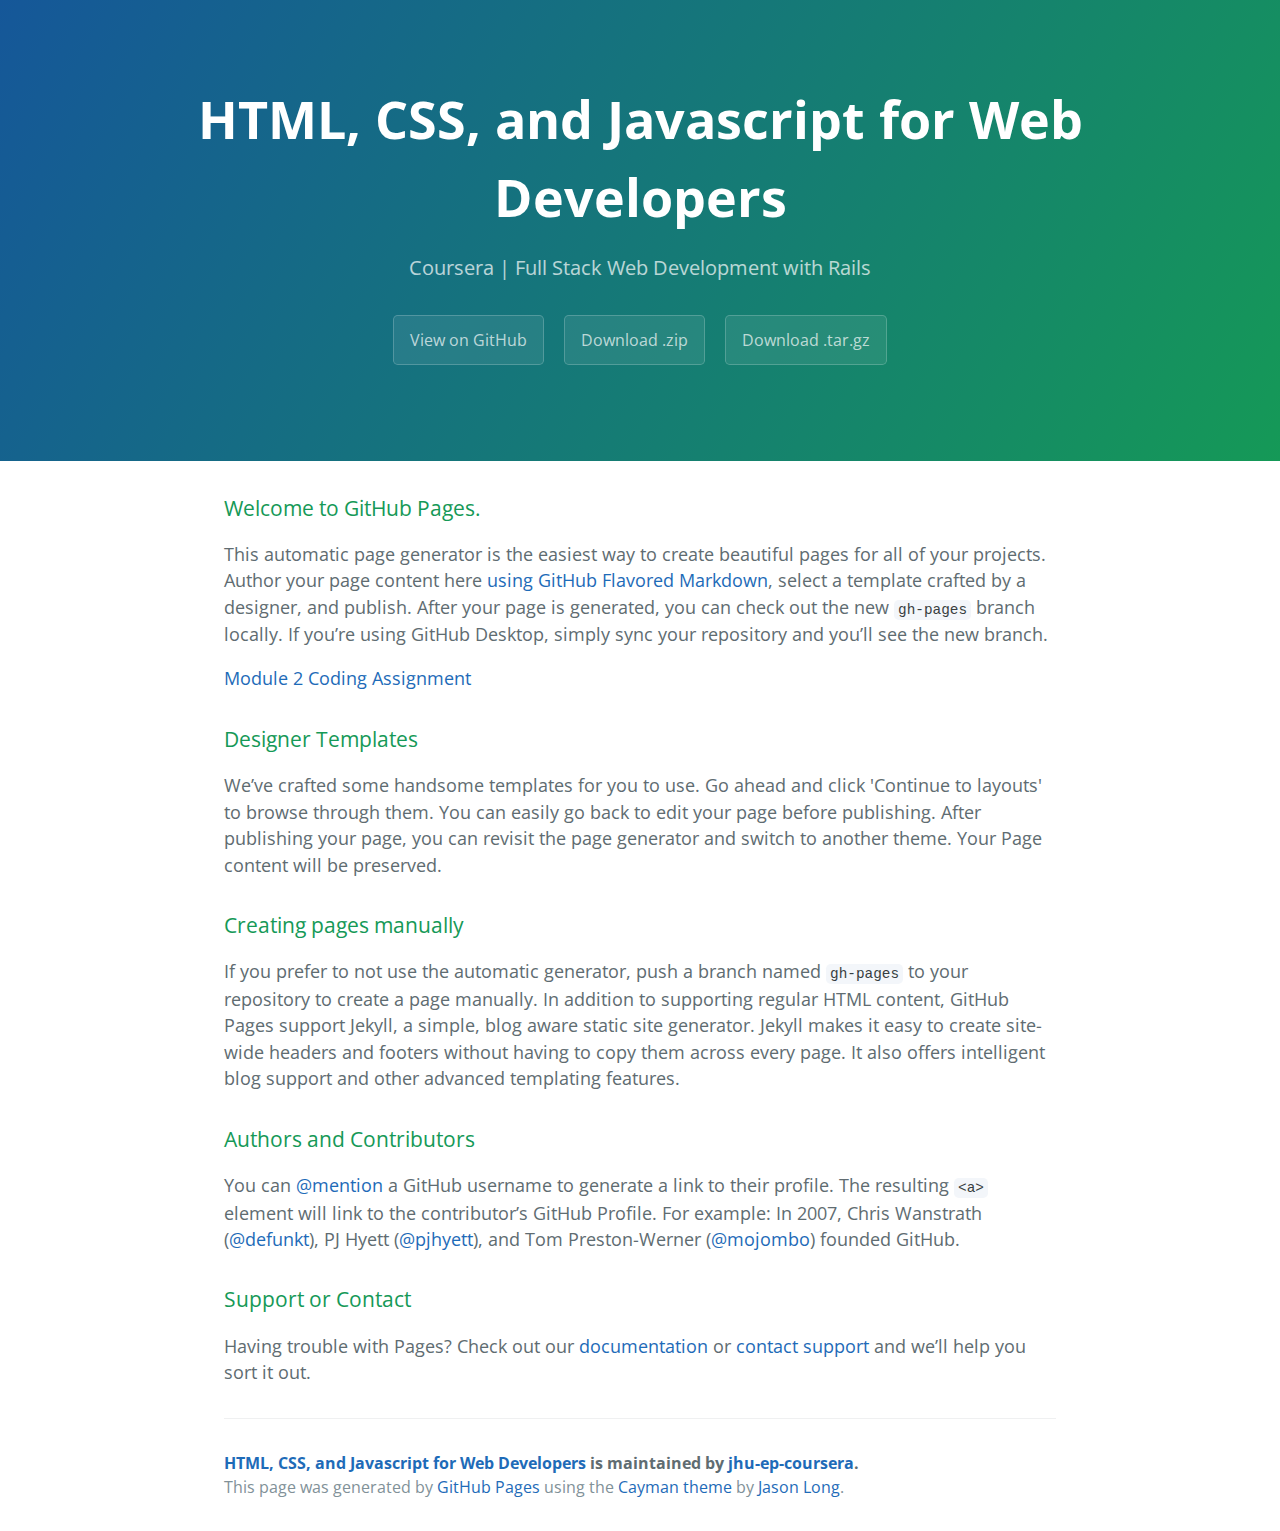
<file: index.html>
<!DOCTYPE html>
<html lang="en-us">
  <head>
    <meta charset="UTF-8">
    <title>HTML, CSS, and Javascript for Web Developers by jhu-ep-coursera</title>
    <meta name="viewport" content="width=device-width, initial-scale=1">
    <link rel="stylesheet" type="text/css" href="stylesheets/normalize.css" media="screen">
    <link href='https://fonts.googleapis.com/css?family=Open+Sans:400,700' rel='stylesheet' type='text/css'>
    <link rel="stylesheet" type="text/css" href="stylesheets/stylesheet.css" media="screen">
    <link rel="stylesheet" type="text/css" href="stylesheets/github-light.css" media="screen">
  </head>
  <body>
    <section class="page-header">
      <h1 class="project-name">HTML, CSS, and Javascript for Web Developers</h1>
      <h2 class="project-tagline">Coursera | Full Stack Web Development with Rails</h2>
      <a href="https://github.com/jhu-ep-coursera/fullstack-course4" class="btn">View on GitHub</a>
      <a href="https://github.com/jhu-ep-coursera/fullstack-course4/zipball/master" class="btn">Download .zip</a>
      <a href="https://github.com/jhu-ep-coursera/fullstack-course4/tarball/master" class="btn">Download .tar.gz</a>
    </section>

    <section class="main-content">
      <h3>
<a id="welcome-to-github-pages" class="anchor" href="#welcome-to-github-pages" aria-hidden="true"><span aria-hidden="true" class="octicon octicon-link"></span></a>Welcome to GitHub Pages.</h3>

<p>This automatic page generator is the easiest way to create beautiful pages for all of your projects. Author your page content here <a href="https://guides.github.com/features/mastering-markdown/">using GitHub Flavored Markdown</a>, select a template crafted by a designer, and publish. After your page is generated, you can check out the new <code>gh-pages</code> branch locally. If you’re using GitHub Desktop, simply sync your repository and you’ll see the new branch.</p>

<p><a href="assignment2">Module 2 Coding Assignment</a></p>

<h3>
<a id="designer-templates" class="anchor" href="#designer-templates" aria-hidden="true"><span aria-hidden="true" class="octicon octicon-link"></span></a>Designer Templates</h3>

<p>We’ve crafted some handsome templates for you to use. Go ahead and click 'Continue to layouts' to browse through them. You can easily go back to edit your page before publishing. After publishing your page, you can revisit the page generator and switch to another theme. Your Page content will be preserved.</p>

<h3>
<a id="creating-pages-manually" class="anchor" href="#creating-pages-manually" aria-hidden="true"><span aria-hidden="true" class="octicon octicon-link"></span></a>Creating pages manually</h3>

<p>If you prefer to not use the automatic generator, push a branch named <code>gh-pages</code> to your repository to create a page manually. In addition to supporting regular HTML content, GitHub Pages support Jekyll, a simple, blog aware static site generator. Jekyll makes it easy to create site-wide headers and footers without having to copy them across every page. It also offers intelligent blog support and other advanced templating features.</p>

<h3>
<a id="authors-and-contributors" class="anchor" href="#authors-and-contributors" aria-hidden="true"><span aria-hidden="true" class="octicon octicon-link"></span></a>Authors and Contributors</h3>

<p>You can <a href="https://help.github.com/articles/basic-writing-and-formatting-syntax/#mentioning-users-and-teams" class="user-mention">@mention</a> a GitHub username to generate a link to their profile. The resulting <code>&lt;a&gt;</code> element will link to the contributor’s GitHub Profile. For example: In 2007, Chris Wanstrath (<a href="https://github.com/defunkt" class="user-mention">@defunkt</a>), PJ Hyett (<a href="https://github.com/pjhyett" class="user-mention">@pjhyett</a>), and Tom Preston-Werner (<a href="https://github.com/mojombo" class="user-mention">@mojombo</a>) founded GitHub.</p>

<h3>
<a id="support-or-contact" class="anchor" href="#support-or-contact" aria-hidden="true"><span aria-hidden="true" class="octicon octicon-link"></span></a>Support or Contact</h3>

<p>Having trouble with Pages? Check out our <a href="https://help.github.com/pages">documentation</a> or <a href="https://github.com/contact">contact support</a> and we’ll help you sort it out.</p>

      <footer class="site-footer">
        <span class="site-footer-owner"><a href="https://github.com/jhu-ep-coursera/fullstack-course4">HTML, CSS, and Javascript for Web Developers</a> is maintained by <a href="https://github.com/jhu-ep-coursera">jhu-ep-coursera</a>.</span>

        <span class="site-footer-credits">This page was generated by <a href="https://pages.github.com">GitHub Pages</a> using the <a href="https://github.com/jasonlong/cayman-theme">Cayman theme</a> by <a href="https://twitter.com/jasonlong">Jason Long</a>.</span>
      </footer>

    </section>

  
  </body>
</html>
</file>
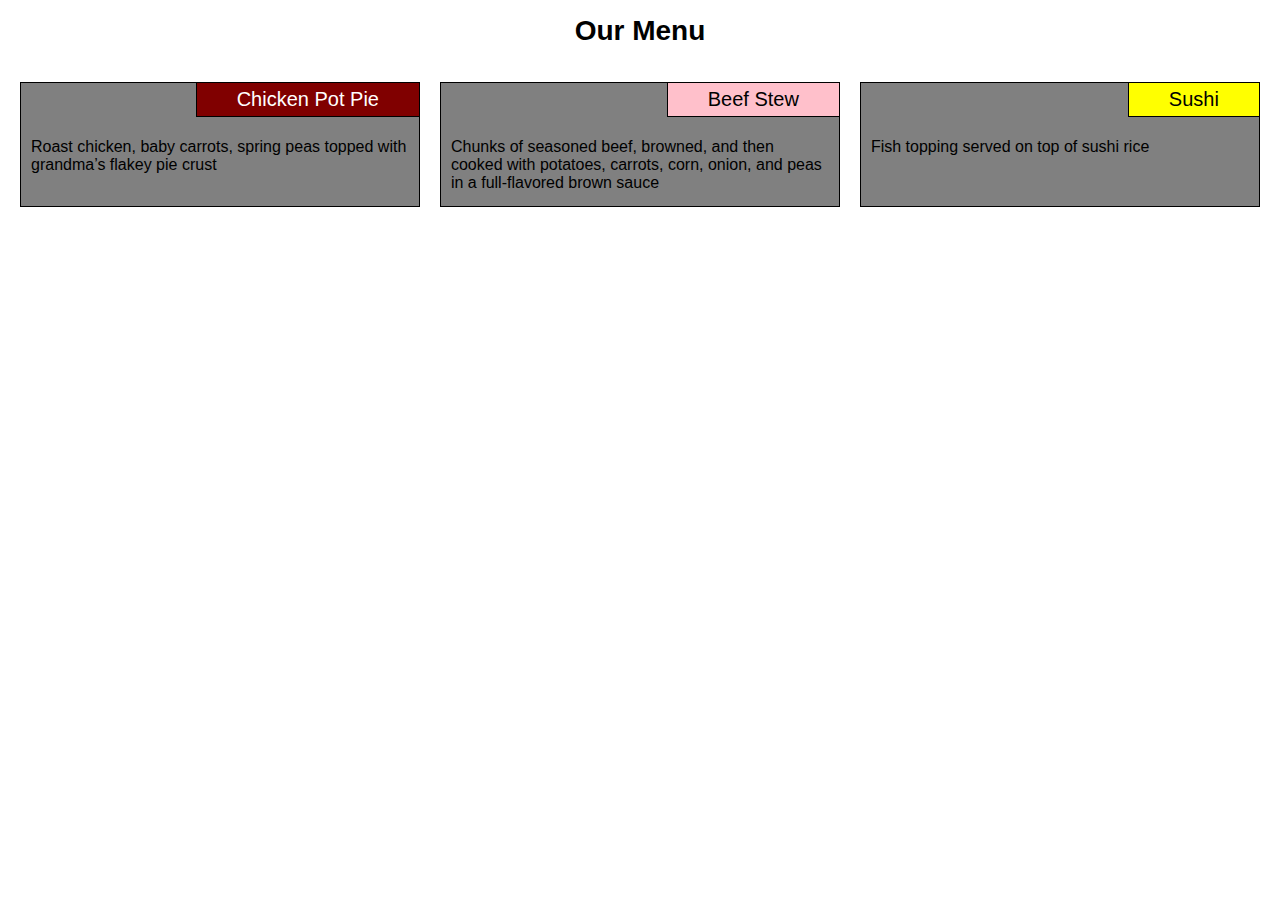
<file: Module_2/index.html>
<!DOCTYPE html>
<html>
<head>
	<meta charset="utf-8">
	<meta name="viewport" content="width=device-width, initial-scale=1">
	<link rel="stylesheet" href="css/style.css">
	<title>Assignment Solution Module 2</title>	
</head>
<body>
<h1> Our Menu </h1>
<div class="row">
<div class="section col-lg-4 col-md-6 col-sm-12">
	<div class="inner-section">
	<div class="title item1"> Chicken Pot Pie </div>
	<p>Roast chicken, baby carrots, spring peas topped with grandma’s flakey pie crust</p>
</div>
</div>
<div class="section col-lg-4 col-md-6 col-sm-12">
	<div class="inner-section">
	<div class="title item2"> Beef Stew </div>
	<p>Chunks of seasoned beef, browned, and then cooked with potatoes, carrots, corn, onion, and peas in a full-flavored brown sauce</p>
</div>
</div>
<div class="section col-lg-4 col-md-12 col-sm-12"> 
	<div class="inner-section">
	<div class="title item3"> Sushi </div>
	<p>Fish topping served on top of sushi rice</p>
</div>
</div>
</div>
</body>
</html>
</file>
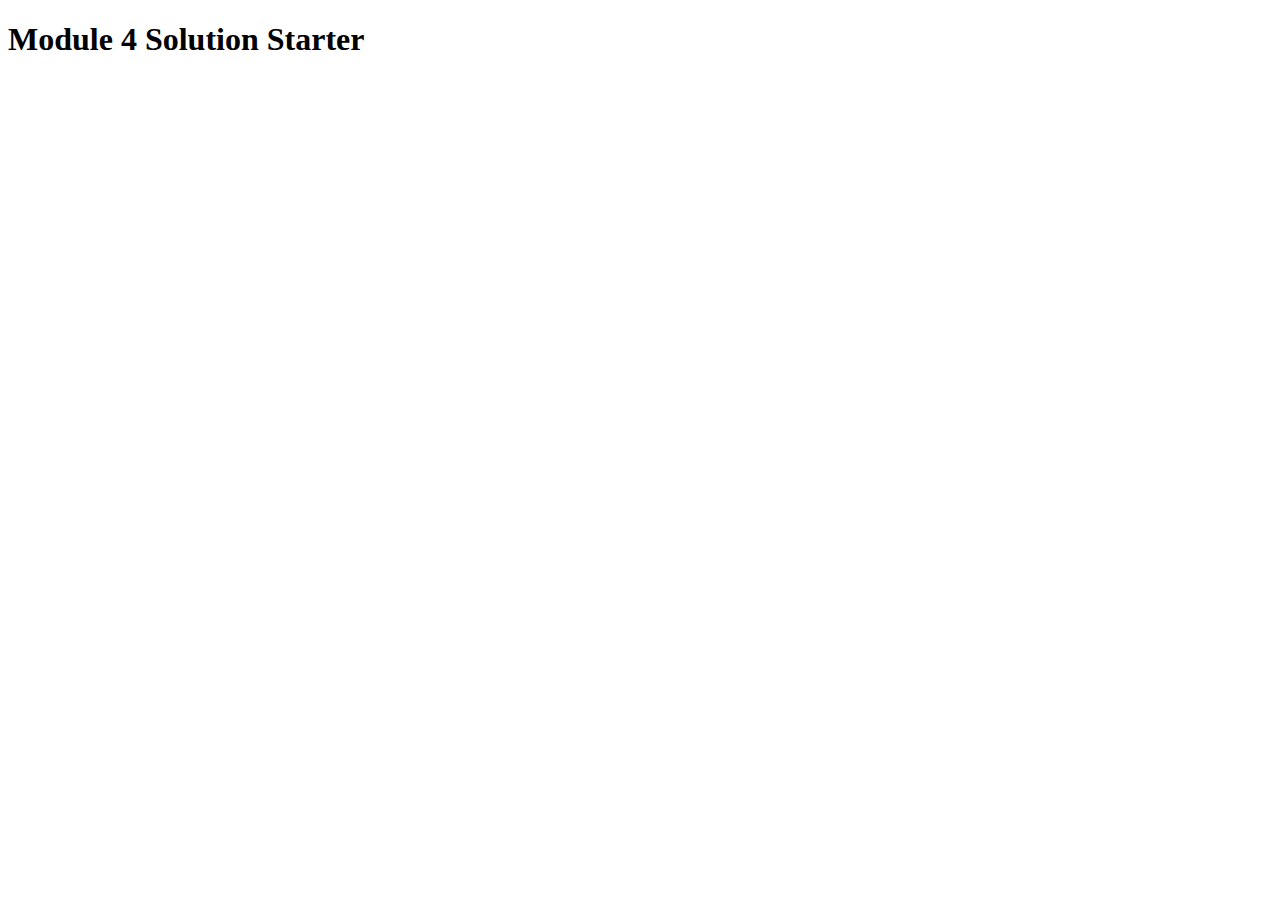
<file: Module_4_Solution/index.html>
<!DOCTYPE html>
<html>
<head>
  <meta charset="utf-8">
  <title>Module 4 Solution Starter</title>
  <script>
    var names = []; // DO NOT REMOVE
  </script>
  <script src="SpeakHello.js"></script>
  <script src="SpeakGoodBye.js"></script>
  <script src="script.js"></script>
</head>
<body>
  <h1>Module 4 Solution Starter</h1>
</body>
</html>
</file>
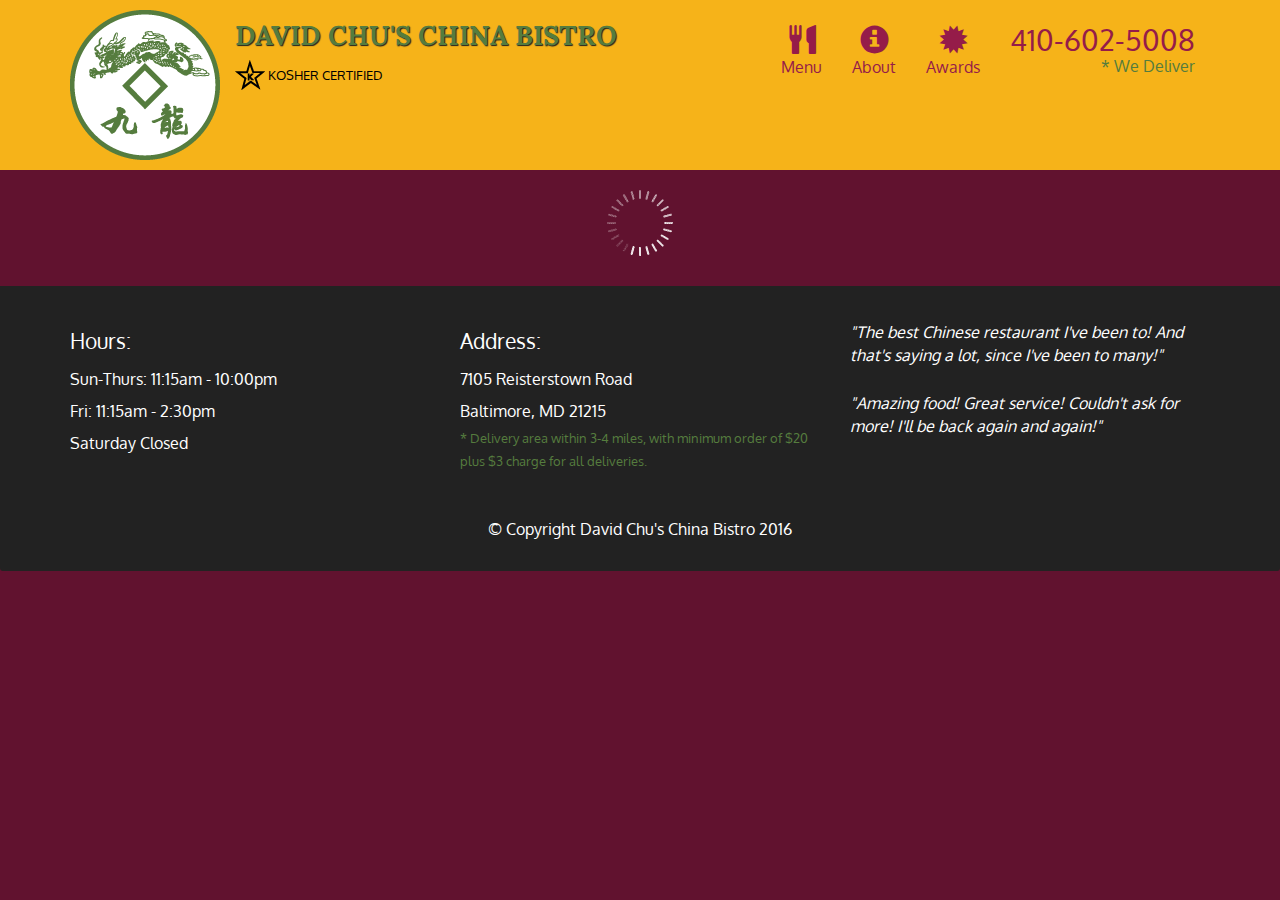
<file: Module_5_Solution/index.html>
<!doctype html>
<html lang="en">
  <head>
    <meta charset="utf-8">
    <meta http-equiv="X-UA-Compatible" content="IE=edge">
    <meta name="viewport" content="width=device-width, initial-scale=1">
    <title>David Chu's China Bistro</title>
    <link rel="stylesheet" href="css/bootstrap.min.css">
    <link rel="stylesheet" href="css/styles.css">
    <link href='https://fonts.googleapis.com/css?family=Oxygen:400,300,700' rel='stylesheet' type='text/css'>
    <link href='https://fonts.googleapis.com/css?family=Lora' rel='stylesheet' type='text/css'>
  </head>
<body>
  <header>
    <nav id="header-nav" class="navbar navbar-default">
      <div class="container">
        <div class="navbar-header">
          <a href="index.html" class="pull-left visible-md visible-lg">
            <div id="logo-img" alt="Logo image"></div>
          </a>

          <div class="navbar-brand">
            <a href="index.html"><h1>David Chu's China Bistro</h1></a>
            <p>
              <img src="images/star-k-logo.png" alt="Kosher certification">
              <span>Kosher Certified</span>
            </p>
          </div>

          <button id="navbarToggle" type="button" class="navbar-toggle collapsed" data-toggle="collapse" data-target="#collapsable-nav" aria-expanded="false">
            <span class="sr-only">Toggle navigation</span>
            <span class="icon-bar"></span>
            <span class="icon-bar"></span>
            <span class="icon-bar"></span>
          </button>
        </div>
        
        <div id="collapsable-nav" class="collapse navbar-collapse">
           <ul id="nav-list" class="nav navbar-nav navbar-right">
            <li id="navHomeButton" class="visible-xs active">
              <a href="index.html">
                <span class="glyphicon glyphicon-home"></span> Home</a>
            </li>
            <li id="navMenuButton">
              <a href="#" onclick="$dc.loadMenuCategories();">
                <span class="glyphicon glyphicon-cutlery"></span><br class="hidden-xs"> Menu</a>
            </li>
            <li>
              <a href="#">
                <span class="glyphicon glyphicon-info-sign"></span><br class="hidden-xs"> About</a>
            </li>
            <li>
              <a href="#">
                <span class="glyphicon glyphicon-certificate"></span><br class="hidden-xs"> Awards</a>
            </li>
            <li id="phone" class="hidden-xs">
              <a href="tel:410-602-5008">
                <span>410-602-5008</span></a><div>* We Deliver</div>
            </li>
          </ul><!-- #nav-list -->
        </div><!-- .collapse .navbar-collapse -->
      </div><!-- .container -->
    </nav><!-- #header-nav -->
  </header>

  <div id="call-btn" class="visible-xs">
    <a class="btn" href="tel:410-602-5008">
    <span class="glyphicon glyphicon-earphone"></span>
    410-602-5008
    </a>
  </div>
  <div id="xs-deliver" class="text-center visible-xs">* We Deliver</div>

  <div id="main-content" class="container"></div>

  <footer class="panel-footer">
    <div class="container">
      <div class="row">
        <section id="hours" class="col-sm-4">
          <span>Hours:</span><br>
          Sun-Thurs: 11:15am - 10:00pm<br>
          Fri: 11:15am - 2:30pm<br>
          Saturday Closed
          <hr class="visible-xs">
        </section>
        <section id="address" class="col-sm-4">
          <span>Address:</span><br>
          7105 Reisterstown Road<br>
          Baltimore, MD 21215
          <p>* Delivery area within 3-4 miles, with minimum order of $20 plus $3 charge for all deliveries.</p>
          <hr class="visible-xs">
        </section>
        <section id="testimonials" class="col-sm-4">
          <p>"The best Chinese restaurant I've been to! And that's saying a lot, since I've been to many!"</p>
          <p>"Amazing food! Great service! Couldn't ask for more! I'll be back again and again!"</p>
        </section>
      </div>
      <div class="text-center">&copy; Copyright David Chu's China Bistro 2016</div>
    </div>
  </footer>

  <!-- jQuery (Bootstrap JS plugins depend on it) -->
  <script src="js/jquery-2.1.4.min.js"></script>
  <script src="js/bootstrap.min.js"></script>
  <script src="js/ajax-utils.js"></script>
  <script src="js/script.js"></script>
</body>
</html>
</file>
<file: stylesheets/stylesheet.css>
* {
  box-sizing: border-box; }

body {
  padding: 0;
  margin: 0;
  font-family: "Open Sans", "Helvetica Neue", Helvetica, Arial, sans-serif;
  font-size: 16px;
  line-height: 1.5;
  color: #606c71; }

a {
  color: #1e6bb8;
  text-decoration: none; }
  a:hover {
    text-decoration: underline; }

.btn {
  display: inline-block;
  margin-bottom: 1rem;
  color: rgba(255, 255, 255, 0.7);
  background-color: rgba(255, 255, 255, 0.08);
  border-color: rgba(255, 255, 255, 0.2);
  border-style: solid;
  border-width: 1px;
  border-radius: 0.3rem;
  transition: color 0.2s, background-color 0.2s, border-color 0.2s; }
  .btn + .btn {
    margin-left: 1rem; }

.btn:hover {
  color: rgba(255, 255, 255, 0.8);
  text-decoration: none;
  background-color: rgba(255, 255, 255, 0.2);
  border-color: rgba(255, 255, 255, 0.3); }

@media screen and (min-width: 64em) {
  .btn {
    padding: 0.75rem 1rem; } }

@media screen and (min-width: 42em) and (max-width: 64em) {
  .btn {
    padding: 0.6rem 0.9rem;
    font-size: 0.9rem; } }

@media screen and (max-width: 42em) {
  .btn {
    display: block;
    width: 100%;
    padding: 0.75rem;
    font-size: 0.9rem; }
    .btn + .btn {
      margin-top: 1rem;
      margin-left: 0; } }

.page-header {
  color: #fff;
  text-align: center;
  background-color: #159957;
  background-image: linear-gradient(120deg, #155799, #159957); }

@media screen and (min-width: 64em) {
  .page-header {
    padding: 5rem 6rem; } }

@media screen and (min-width: 42em) and (max-width: 64em) {
  .page-header {
    padding: 3rem 4rem; } }

@media screen and (max-width: 42em) {
  .page-header {
    padding: 2rem 1rem; } }

.project-name {
  margin-top: 0;
  margin-bottom: 0.1rem; }

@media screen and (min-width: 64em) {
  .project-name {
    font-size: 3.25rem; } }

@media screen and (min-width: 42em) and (max-width: 64em) {
  .project-name {
    font-size: 2.25rem; } }

@media screen and (max-width: 42em) {
  .project-name {
    font-size: 1.75rem; } }

.project-tagline {
  margin-bottom: 2rem;
  font-weight: normal;
  opacity: 0.7; }

@media screen and (min-width: 64em) {
  .project-tagline {
    font-size: 1.25rem; } }

@media screen and (min-width: 42em) and (max-width: 64em) {
  .project-tagline {
    font-size: 1.15rem; } }

@media screen and (max-width: 42em) {
  .project-tagline {
    font-size: 1rem; } }

.main-content :first-child {
  margin-top: 0; }
.main-content img {
  max-width: 100%; }
.main-content h1, .main-content h2, .main-content h3, .main-content h4, .main-content h5, .main-content h6 {
  margin-top: 2rem;
  margin-bottom: 1rem;
  font-weight: normal;
  color: #159957; }
.main-content p {
  margin-bottom: 1em; }
.main-content code {
  padding: 2px 4px;
  font-family: Consolas, "Liberation Mono", Menlo, Courier, monospace;
  font-size: 0.9rem;
  color: #383e41;
  background-color: #f3f6fa;
  border-radius: 0.3rem; }
.main-content pre {
  padding: 0.8rem;
  margin-top: 0;
  margin-bottom: 1rem;
  font: 1rem Consolas, "Liberation Mono", Menlo, Courier, monospace;
  color: #567482;
  word-wrap: normal;
  background-color: #f3f6fa;
  border: solid 1px #dce6f0;
  border-radius: 0.3rem; }
  .main-content pre > code {
    padding: 0;
    margin: 0;
    font-size: 0.9rem;
    color: #567482;
    word-break: normal;
    white-space: pre;
    background: transparent;
    border: 0; }
.main-content .highlight {
  margin-bottom: 1rem; }
  .main-content .highlight pre {
    margin-bottom: 0;
    word-break: normal; }
.main-content .highlight pre, .main-content pre {
  padding: 0.8rem;
  overflow: auto;
  font-size: 0.9rem;
  line-height: 1.45;
  border-radius: 0.3rem; }
.main-content pre code, .main-content pre tt {
  display: inline;
  max-width: initial;
  padding: 0;
  margin: 0;
  overflow: initial;
  line-height: inherit;
  word-wrap: normal;
  background-color: transparent;
  border: 0; }
  .main-content pre code:before, .main-content pre code:after, .main-content pre tt:before, .main-content pre tt:after {
    content: normal; }
.main-content ul, .main-content ol {
  margin-top: 0; }
.main-content blockquote {
  padding: 0 1rem;
  margin-left: 0;
  color: #819198;
  border-left: 0.3rem solid #dce6f0; }
  .main-content blockquote > :first-child {
    margin-top: 0; }
  .main-content blockquote > :last-child {
    margin-bottom: 0; }
.main-content table {
  display: block;
  width: 100%;
  overflow: auto;
  word-break: normal;
  word-break: keep-all; }
  .main-content table th {
    font-weight: bold; }
  .main-content table th, .main-content table td {
    padding: 0.5rem 1rem;
    border: 1px solid #e9ebec; }
.main-content dl {
  padding: 0; }
  .main-content dl dt {
    padding: 0;
    margin-top: 1rem;
    font-size: 1rem;
    font-weight: bold; }
  .main-content dl dd {
    padding: 0;
    margin-bottom: 1rem; }
.main-content hr {
  height: 2px;
  padding: 0;
  margin: 1rem 0;
  background-color: #eff0f1;
  border: 0; }

@media screen and (min-width: 64em) {
  .main-content {
    max-width: 64rem;
    padding: 2rem 6rem;
    margin: 0 auto;
    font-size: 1.1rem; } }

@media screen and (min-width: 42em) and (max-width: 64em) {
  .main-content {
    padding: 2rem 4rem;
    font-size: 1.1rem; } }

@media screen and (max-width: 42em) {
  .main-content {
    padding: 2rem 1rem;
    font-size: 1rem; } }

.site-footer {
  padding-top: 2rem;
  margin-top: 2rem;
  border-top: solid 1px #eff0f1; }

.site-footer-owner {
  display: block;
  font-weight: bold; }

.site-footer-credits {
  color: #819198; }

@media screen and (min-width: 64em) {
  .site-footer {
    font-size: 1rem; } }

@media screen and (min-width: 42em) and (max-width: 64em) {
  .site-footer {
    font-size: 1rem; } }

@media screen and (max-width: 42em) {
  .site-footer {
    font-size: 0.9rem; } }
</file>
<file: stylesheets/github-light.css>
/*
   Copyright 2014 GitHub Inc.

   Licensed under the Apache License, Version 2.0 (the "License");
   you may not use this file except in compliance with the License.
   You may obtain a copy of the License at

       http://www.apache.org/licenses/LICENSE-2.0

   Unless required by applicable law or agreed to in writing, software
   distributed under the License is distributed on an "AS IS" BASIS,
   WITHOUT WARRANTIES OR CONDITIONS OF ANY KIND, either express or implied.
   See the License for the specific language governing permissions and
   limitations under the License.

*/

.pl-c /* comment */ {
  color: #969896;
}

.pl-c1      /* constant, markup.raw, meta.diff.header, meta.module-reference, meta.property-name, support, support.constant, support.variable, variable.other.constant */,
.pl-s .pl-v /* string variable */ {
  color: #0086b3;
}

.pl-e  /* entity */,
.pl-en /* entity.name */ {
  color: #795da3;
}

.pl-s .pl-s1 /* string source */,
.pl-smi      /* storage.modifier.import, storage.modifier.package, storage.type.java, variable.other, variable.parameter.function */ {
  color: #333;
}

.pl-ent /* entity.name.tag */ {
  color: #63a35c;
}

.pl-k /* keyword, storage, storage.type */ {
  color: #a71d5d;
}

.pl-pds              /* punctuation.definition.string, string.regexp.character-class */,
.pl-s                /* string */,
.pl-s .pl-pse .pl-s1 /* string punctuation.section.embedded source */,
.pl-sr               /* string.regexp */,
.pl-sr .pl-cce       /* string.regexp constant.character.escape */,
.pl-sr .pl-sra       /* string.regexp string.regexp.arbitrary-repitition */,
.pl-sr .pl-sre       /* string.regexp source.ruby.embedded */ {
  color: #183691;
}

.pl-v /* variable */ {
  color: #ed6a43;
}

.pl-id /* invalid.deprecated */ {
  color: #b52a1d;
}

.pl-ii /* invalid.illegal */ {
  background-color: #b52a1d;
  color: #f8f8f8;
}

.pl-sr .pl-cce /* string.regexp constant.character.escape */ {
  color: #63a35c;
  font-weight: bold;
}

.pl-ml /* markup.list */ {
  color: #693a17;
}

.pl-mh        /* markup.heading */,
.pl-mh .pl-en /* markup.heading entity.name */,
.pl-ms        /* meta.separator */ {
  color: #1d3e81;
  font-weight: bold;
}

.pl-mq /* markup.quote */ {
  color: #008080;
}

.pl-mi /* markup.italic */ {
  color: #333;
  font-style: italic;
}

.pl-mb /* markup.bold */ {
  color: #333;
  font-weight: bold;
}

.pl-md /* markup.deleted, meta.diff.header.from-file */ {
  background-color: #ffecec;
  color: #bd2c00;
}

.pl-mi1 /* markup.inserted, meta.diff.header.to-file */ {
  background-color: #eaffea;
  color: #55a532;
}

.pl-mdr /* meta.diff.range */ {
  color: #795da3;
  font-weight: bold;
}

.pl-mo /* meta.output */ {
  color: #1d3e81;
}
</file>
<file: Module_2/css/style.css>
*{
	box-sizing: border-box;
	margin: 0;
	padding: 0;
	
}
body{
	float: right;
	font-family: Helvetica, serif;

}
h1 {
  
  text-align: center;
  font-size: 175%;
  margin-top: 15px;
  margin-bottom: 15px;
}

.section{
	padding: 10px;
	position: relative;

}
.inner-section{
	
	background-color: grey;
	border: 1px solid;
	height: 125px;
	
}
.title{
	position: relative;
	float:right;
	border: 1px solid black;
	padding: 5px 40px;
	margin-bottom: 20px;
	top: -1px;
	right: -1px;
	font-size: 125%;
	color: white;
}

.title.item1{
	background-color: maroon;
	
}
.title.item2{
	background-color: pink;
	color: black;
}
.title.item3{
	background-color: yellow;
	color: black;
}
.inner-section p{
	clear:right;
	margin:10px;
}
.row {
  width: 100%;
  padding: 10px;
}

@media (min-width: 992px) {
  .col-lg-1, .col-lg-2, .col-lg-3, .col-lg-4, .col-lg-5, .col-lg-6, .col-lg-7, .col-lg-8, .col-lg-9, .col-lg-10, .col-lg-11, .col-lg-12 {
    float: left;
  }
  .col-lg-1 {
    width: 8.33%;
  }
  .col-lg-2 {
    width: 16.66%;
  }
  .col-lg-3 {
    width: 25%;
  }
  .col-lg-4 {
    width: 33.33%;
  }
  .col-lg-5 {
    width: 41.66%;
  }
  .col-lg-6 {
    width: 50%;
  }
  .col-lg-7 {
    width: 58.33%;
  }
  .col-lg-8 {
    width: 66.66%;
  }
  .col-lg-9 {
    width: 74.99%;
  }
  .col-lg-10 {
    width: 83.33%;
  }
  .col-lg-11 {
    width: 91.66%;
  }
  .col-lg-12 {
    width: 100%;
  }
}

/********** Tablets only **********/
@media (min-width: 768px) and (max-width: 991px) {
  .col-md-1, .col-md-2, .col-md-3, .col-md-4, .col-md-5, .col-md-6, .col-md-7, .col-md-8, .col-md-9, .col-md-10, .col-md-11, .col-md-12 {
    float: left;

  }
  .col-md-1 {
    width: 8.33%;
  }
  .col-md-2 {
    width: 16.66%;
  }
  .col-md-3 {
    width: 25%;
  }
  .col-md-4 {
    width: 33.33%;
  }
  .col-md-5 {
    width: 41.66%;
  }
  .col-md-6 {
    width: 50%;
  }
  .col-md-7 {
    width: 58.33%;
  }
  .col-md-8 {
    width: 66.66%;
  }
  .col-md-9 {
    width: 74.99%;
  }
  .col-md-10 {
    width: 83.33%;
  }
  .col-md-11 {
    width: 91.66%;
  }
  .col-md-12 {
    width: 100%;
  }

  /********** Mobile only **********/
  @media (max-width: 767px) {
    .col-sm-1, .col-sm-2, .col-sm-3, .col-sm-4, .col-sm-5, .col-sm-6, .col-sm-7, .col-sm-8, .col-sm-9, .col-sm-10, .col-sm-11, .col-sm-12 {
      float: left;
    }
    .col-sm-1 {
      width: 8.33%;
    }
    .col-sm-2 {
      width: 16.66%;
    }
    .col-sm-3 {
      width: 25%;
    }
    .col-sm-4 {
      width: 33.33%;
    }
    .col-sm-5 {
      width: 41.66%;
    }
    .col-sm-6 {
      width: 50%;
    }
    .col-sm-7 {
      width: 58.33%;
    }
    .col-sm-8 {
      width: 66.66%;
    }
    .col-sm-9 {
      width: 74.99%;
    }
    .col-sm-10 {
      width: 83.33%;
    }
    .col-sm-11 {
      width: 91.66%;
    }
    .col-sm-12 {
      width: 100%;
    }
}
</file>
<file: Module_5_Solution/css/styles.css>
body {
  font-size: 16px;
  color: #fff;
  background-color: #61122f;
  font-family: 'Oxygen', sans-serif;
}

/** HEADER **/
#header-nav {
  background-color: #f6b319;
  border-radius: 0;
  border: 0;
}

#logo-img {
  background: url('../images/restaurant-logo_large.png') no-repeat;
  width: 150px;
  height: 150px;
  margin: 10px 15px 10px 0;
}

.navbar-brand {
  padding-top: 25px;
}
.navbar-brand h1 { /* Restaurant name */
  font-family: 'Lora', serif;
  color: #557c3e;
  font-size: 1.5em;
  text-transform: uppercase;
  font-weight: bold;
  text-shadow: 1px 1px 1px #222;
  margin-top: 0;
  margin-bottom: 0;
  line-height: .75;
}
.navbar-brand a:hover, .navbar-brand a:focus {
  text-decoration: none;
}
.navbar-brand p { /* Kosher cert */
  color: #000;
  text-transform: uppercase;
  font-size: .7em;
  margin-top: 15px;
}
.navbar-brand p span { /* Star-K */
  vertical-align: middle;
}

#nav-list {
  margin-top: 10px;
}
#nav-list a {
  color: #951C49;
  text-align: center;
}
#nav-list a:hover {
  background: #E7E7E7;
}
#nav-list a span {
  font-size: 1.8em;
}

#phone {
  margin-top: 5px;
}
#phone a { /* Phone number */
  text-align: right;
  padding-bottom: 0;
}
#phone div { /* We Deliver */
  color: #557c3e;
  text-align: right;
  padding-right: 15px;
}

.navbar-header button.navbar-toggle, .navbar-header .icon-bar {
  border: 1px solid #61122f;
}
.navbar-header button.navbar-toggle {
  clear: both;
  margin-top: -30px;
}
/* END HEADER */

/* FOOTER */
.panel-footer {
  margin-top: 30px;
  padding-top: 35px;
  padding-bottom: 30px;
  background-color: #222;
  border-top: 0;
}
.panel-footer div.row {
  margin-bottom: 35px;
}
#hours, #address {
  line-height: 2;
}
#hours > span, #address > span {
  font-size: 1.3em;
}
#address p {
  color: #557c3e;
  font-size: .8em;
  line-height: 1.8;
}
#testimonials {
  font-style: italic;
}
#testimonials p:nth-child(2) {
  margin-top: 25px;
}
/* END FOOTER */



/* HOME PAGE */
.container .jumbotron {
  box-shadow: 0 0 50px #3F0C1F;
  border: 2px solid #3F0C1F;
}

#menu-tile, #specials-tile, #map-tile {
  height: 250px;
  width: 100%;
  margin-bottom: 15px;
  position: relative;
  border: 2px solid #3F0C1F;
  overflow: hidden;
}
#menu-tile:hover, #specials-tile:hover, #map-tile:hover {
  box-shadow: 0 1px 5px 1px #cccccc;
}
#menu-tile {
  background: url('../images/menu-tile.jpg') no-repeat;
  background-position: center;
}
#specials-tile {
  background: url('../images/specials-tile.jpg') no-repeat;
  background-position: center;
}
#menu-tile span, #specials-tile span, #map-tile span {
  position: absolute;
  bottom: 0;
  right: 0;
  width: 100%;
  text-align: center;
  font-size: 1.6em;
  text-transform: uppercase;
  background-color: #000;
  color: #fff;
  opacity: .8;
}
/* END HOME PAGE */

/* MENU CATEGORIES PAGE */
.category-tile { 
  position: relative;
  border: 2px solid #3F0C1F;
  overflow: hidden;
  width: 200px;
  height: 200px;
  margin: 0 auto 15px;
}
.category-tile span {
  position: absolute;
  bottom: 0;
  right: 0;
  width: 100%;
  text-align: center;
  font-size: 1.2em;
  text-transform: uppercase;
  background-color: #000;
  color: #fff;
  opacity: .8;
}
.category-tile:hover {
  box-shadow: 0 1px 5px 1px #cccccc;
}

#menu-categories-title + div {
  margin-bottom: 50px;
}
/* END MENU CATEGORIES PAGE */

/* SINGLE CATEGORY PAGE */
.menu-item-tile {
  margin-bottom: 25px;
}
.menu-item-tile hr {
  width: 80%;
}
.menu-item-tile .menu-item-price {
  font-size: 1.1em;
  text-align: right;
  margin-top: -15px;
  margin-right: -15px;
}
.menu-item-tile .menu-item-price span {
  font-size: .6em;
}
.menu-item-photo {
  position: relative;
  border: 2px solid #3F0C1F; 
  overflow: hidden;
  padding: 0;
  margin-right: -15px;
  margin-left: auto;
  margin-bottom: 20px;
  max-width: 250px;
}
.menu-item-photo div {
  position: absolute;
  bottom: 0;
  right: 0;
  width: 80px;
  background-color: #557c3e;
  text-align: center;
}
.menu-item-description {
  padding-right: 30px;
}
h3.menu-item-title {
  margin: 0 0 10px;
}
.menu-item-details {
  font-size: .9em;
  font-style: italic;
}
/* END SINGLE CATEGORY PAGE */


/********** Large devices only **********/
@media (min-width: 1200px) {
  .container .jumbotron {
    background: url('../images/jumbotron_1200.jpg') no-repeat;
    height: 675px;
  }
}

/********** Medium devices only **********/
@media (min-width: 992px) and (max-width: 1199px) {
  /* Header */
  #logo-img {
    background: url('../images/restaurant-logo_medium.png') no-repeat;
    width: 100px;
    height: 100px;
    margin: 5px 5px 5px 0;
  }
  /* End Header */

  /* Home Page */
  .container .jumbotron {
    background: url('../images/jumbotron_992.jpg') no-repeat;
    height: 558px;
  }
  /* End Home Page */
}

/********** Small devices only **********/
@media (min-width: 768px) and (max-width: 991px) {
  /* Home Page */
  .container .jumbotron {
    background: url('../images/jumbotron_768.jpg') no-repeat;
    height: 432px;
  }
  /* End Home Page */
}

/********** Extra small devices only **********/
@media (max-width: 767px) {
  /* Header */
  .navbar-brand {
    padding-top: 10px;
    height: 80px;
  }
  .navbar-brand h1 { /* Restaurant name */
    padding-top: 10px;
    font-size: 5vw; /* 1vw = 1% of viewport width */
  }
  .navbar-brand p { /* Kosher cert */
    font-size: .6em;
    margin-top: 12px;
  }
  .navbar-brand p img { /* Star-K */
    height: 20px;
  }

  #collapsable-nav a { /* Collapsed nav menu text */
    font-size: 1.2em;
  }
  #collapsable-nav a span { /* Collapsed nav menu glyph */
    font-size: 1em;
    margin-right: 5px;
  }

  #call-btn > a {
    font-size: 1.5em;
    display: block;
    margin: 0 20px;
    padding: 10px;
    border: 2px solid #fff;
    background-color: #f6b319;
    color: #951c49;
  }
  #xs-deliver {
    margin-top: 5px;
    font-size: .7em;
    letter-spacing: .1em;
    text-transform: uppercase;
  }
  /* End Header */

  /* Footer */
  .panel-footer section {
    margin-bottom: 30px;
    text-align: center;
  }
  .panel-footer section:nth-child(3) {
    margin-bottom: 0; /* margin already exists on the whole row */
  }
  .panel-footer section hr {
    width: 50%;
  }
  /* End Footer */

  /* Home Page */
  .container .jumbotron {
    margin-top: 30px;
    padding: 0;
  }
  #menu-tile, #specials-tile {
    width: 360px;
    margin: 0 auto 15px;
  }

  .menu-item-photo {
    margin-right: auto;
  }
  .menu-item-tile .menu-item-price {
    text-align: center;
  }
  .menu-item-description {
    text-align: center;;
  }
}


/********** Super extra small devices Only :-) (e.g., iPhone 4) **********/
@media (max-width: 479px) {
  /* Header */
  .navbar-brand h1 { /* Restaurant name */
    padding-top: 5px;
    font-size: 6vw;
  }
  /* End Header */
  
  /* Home page */
  #menu-tile, #specials-tile {
    width: 280px;
    margin: 0 auto 15px;
  }

  .col-xxs-12 {
    position: relative;
    min-height: 1px;
    padding-right: 15px;
    padding-left: 15px;
    float: left;
    width: 100%;
  }
}
</file>
